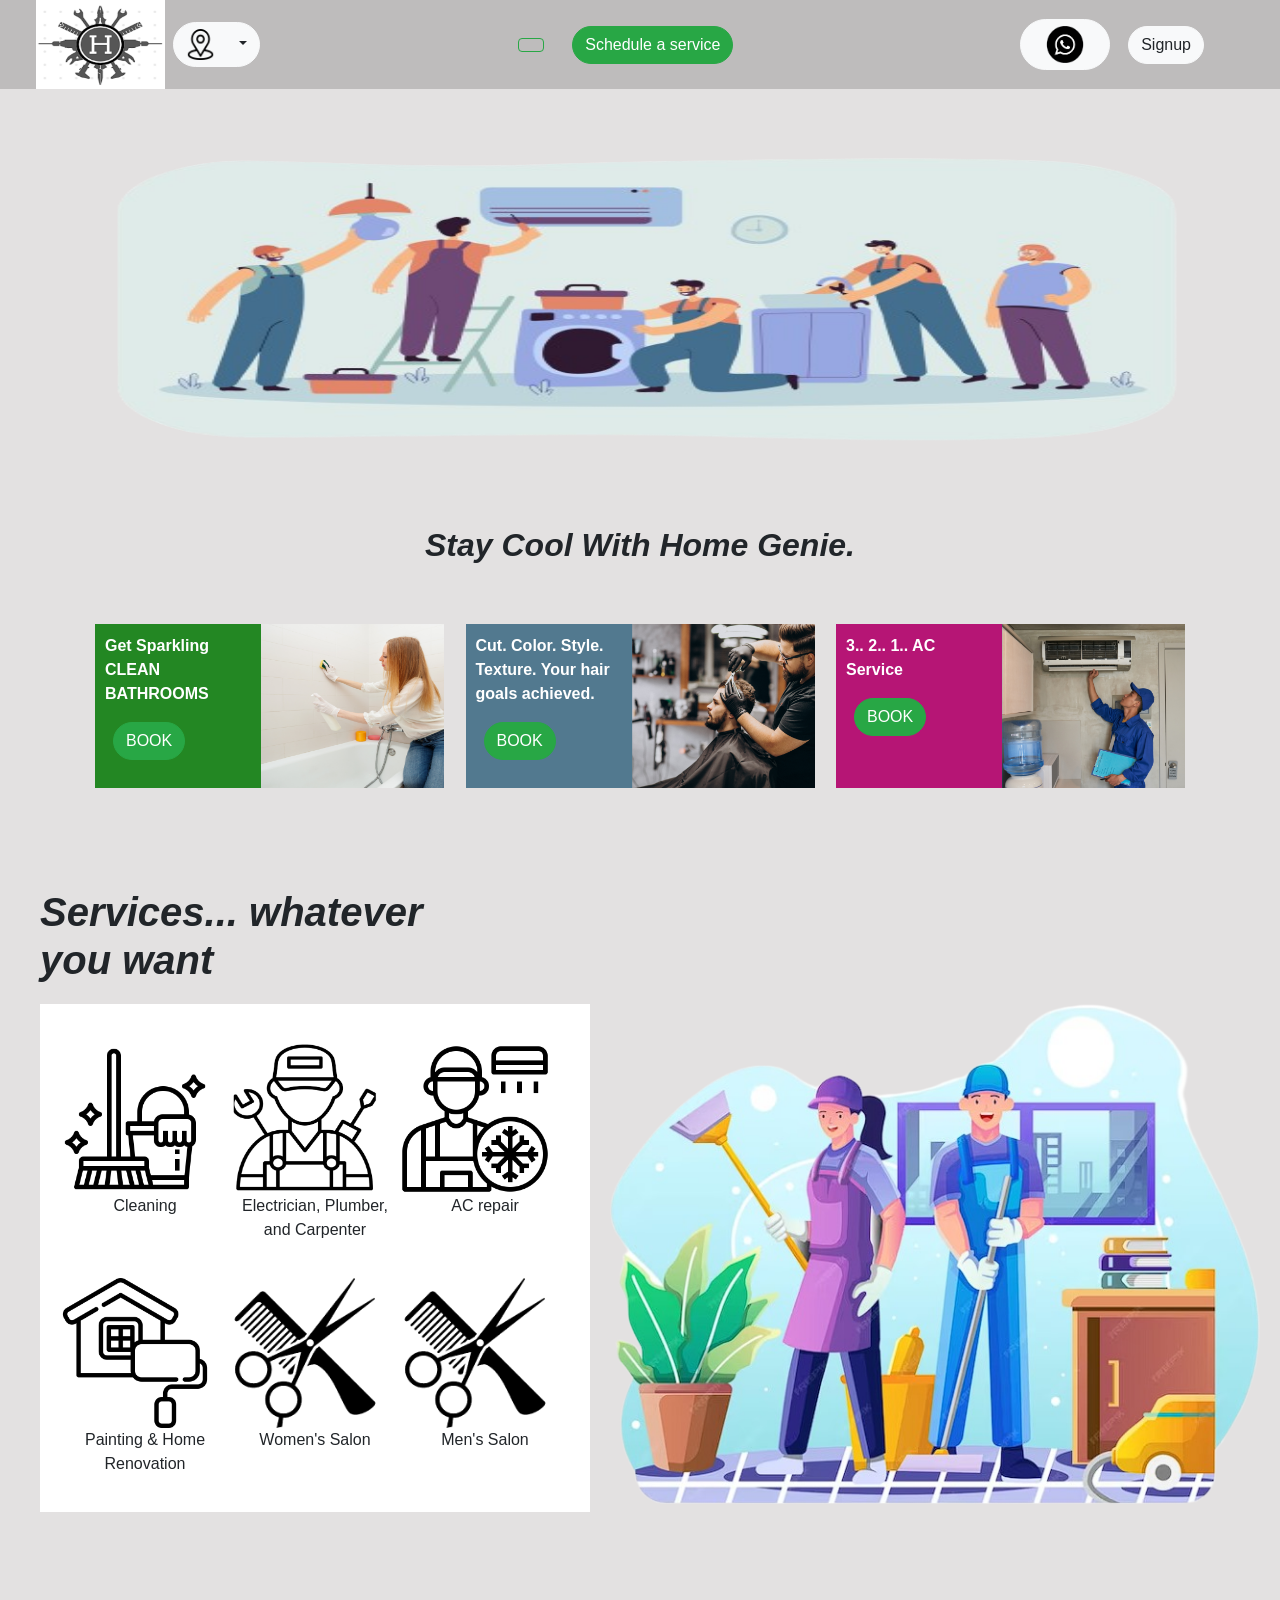
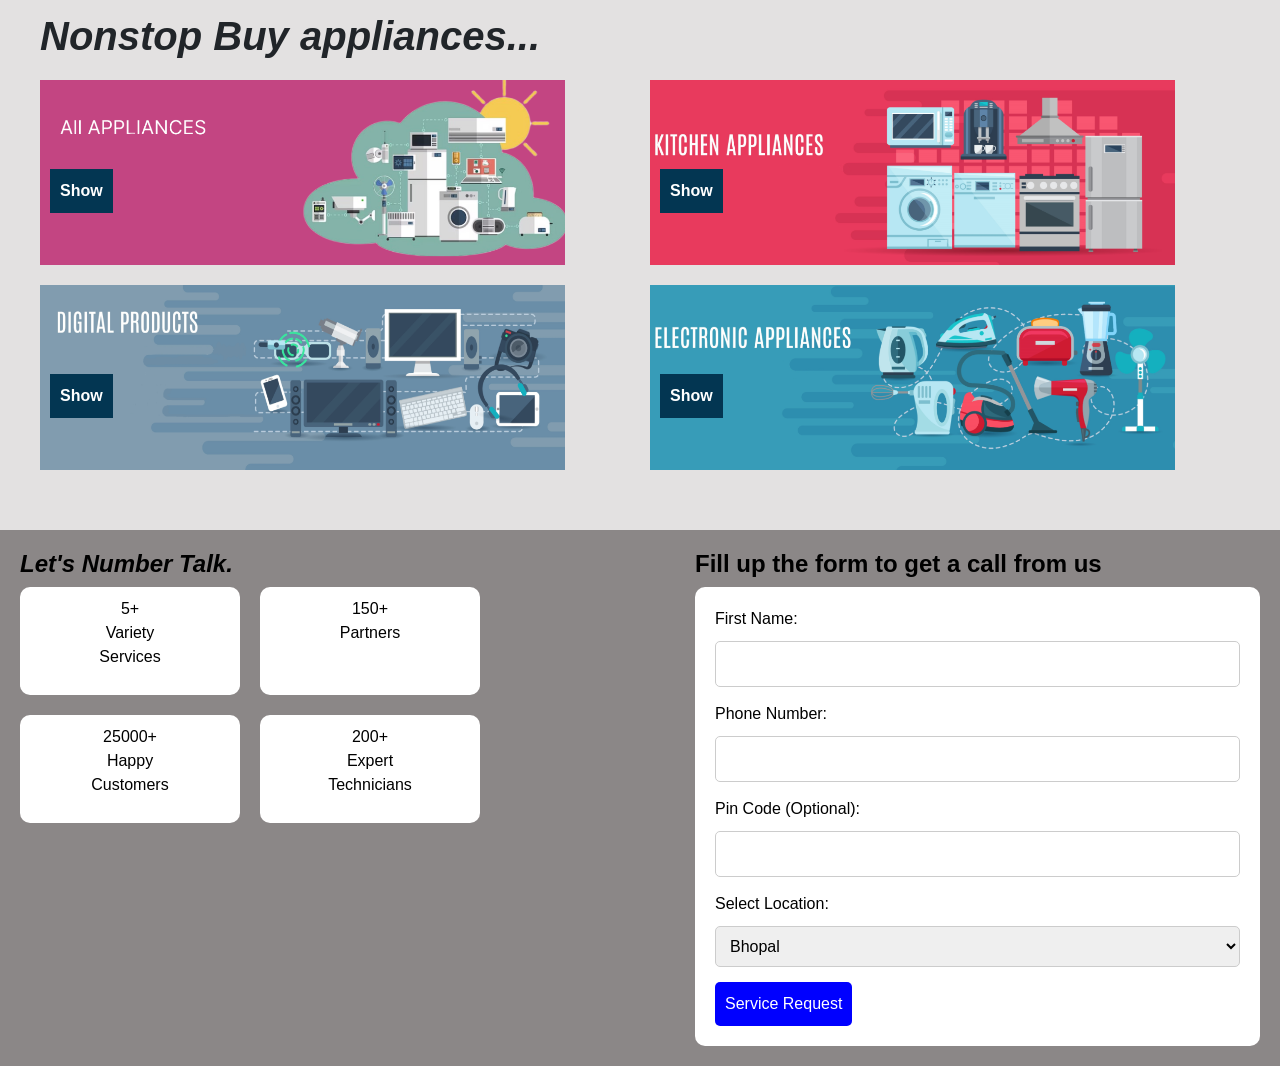
<file: index.html>
<!DOCTYPE html>
<html lang="en">
<head>
    <meta charset="UTF-8">
    <meta name="viewport" content="width=device-width, initial-scale=1.0">
    <link rel="stylesheet" href="https://stackpath.bootstrapcdn.com/bootstrap/4.5.2/css/bootstrap.min.css">
    <link rel="stylesheet" href="styles.css">
    <title>Home Genie</title>
</head>
<body>

    <header class="main-header navbar navbar-expand-lg navbar-light">
        <a class="navbar-brand" href="#">
            <a href="index.html"><img src="logo.png" alt="Logo" width="129" height="89"></a>
        </a>

        <div class="dropdown location-dropdown ml-2">
            <button class="btn btn-light dropdown-toggle" type="button" id="locationDropdown" data-toggle="dropdown" aria-haspopup="true" aria-expanded="false">
                <img src="loco.png" alt="Location Icon" class="location-icon">
            </button>
            <div class="dropdown-menu" aria-labelledby="locationDropdown">
              <a class="dropdown-item" href="index2.html">Bhopal</a>
                <a class="dropdown-item" href="index2.html">Ashta</a>
                <a class="dropdown-item" href="index2.html">Sehore</a>
            </div>
        </div>

        <div class="collapse navbar-collapse" id="navbarNav">
            <ul class="navbar-nav mx-auto align-items-center">
                <li class="nav-item">
                    <form class="form-inline">
                        
                        <button class="btn btn-outline-success my-2 my-sm-0" type="submit">
                           
                        </button>
                    </form>
                </li>
                <li class="nav-item">
                    <button class="btn btn-success ml-2" onclick="location.href='index2.html'">Schedule a service</button>

                </li>
            </ul>

            <button class="btn btn-light ml-2 whatsapp-button">
                          <!--_______________ Whatsapp _______________-->
  <a class="whatsapp" href="https://wa.me/+916386848409" target="_blank">
    <img src="whatsapp.png" width="64"/>
  </a>
            </button>
           <a href="signup.html" class="btn btn-light ml-2 login-button">Signup</a>

        </div>
    </header>

<div class="main-body" style="background-color: #E3E1E1;">

    <img src="handymen.png" alt="Handymen Image" width="1155" height="393" class="mx-auto d-block">

    <div class="h2-container">
    <h2 class="text-center font-italic font-weight-bold mt-4">Stay Cool With Home Genie.</h2>
    </div>

    <div class="rectangle-container">
        <div class="rectangle left-rectangle">
            <div class="color-part" style="background-color: #238723;">
                <p class="text-white font-weight-bold">
                    Get Sparkling<br>
                    CLEAN<br>
                    BATHROOMS
                </p>
                <button class="btn btn-success ml-2" onclick="location.href='location.html'">BOOK</button>
            </div>
            <div class="image-part">
                <img src="woman1.png" alt="Woman Image" width="183" height="164">
            </div>
        </div>

        <div class="rectangle">
            <div class="color-part" style="background-color: #52798F;">
                <p class="text-white font-weight-bold">
                    Cut. Color. Style.<br>
                    Texture. Your hair<br>
                    goals achieved.
                </p>
             <button class="btn btn-success ml-2" onclick="location.href='location.html'">BOOK</button>
            </div>
            <div class="image-part">
                <img src="haircut.png" alt="Haircut Image" width="183" height="164">
            </div>
        </div>

        <div class="rectangle right-rectangle">
            <div class="color-part" style="background-color: #B61575;">
                <p class="text-white font-weight-bold">
                    3.. 2.. 1.. AC<br>
                    Service
                </p>
                <button class="btn btn-success ml-2" onclick="location.href='location.html'">BOOK</button>
            </div>
            <div class="image-part">
                <img src="acrepair.png" alt="AC Repair Image" width="183" height="164">
            </div>
        </div>
    </div>

    <div class="h1-container">
        <h1 class="font-weight-bold font-italic">Services... whatever<br>you want</h1>
    </div>

 <div class="main-content-container">
        <div class="icon-container">
            <div class="icon-group">
                <!-- Top Left Icon -->
                <a href="cleaning.html" class="icon-button">
                    <div class="icon">
                        <img src="household.png" alt="Cleaning Icon" width="150" height="150">
                        <p>Cleaning</p>
                    </div>
                </a>

                <!-- Top Middle Icon -->
                <a href="AC.html" class="icon-button">
                    <div class="icon">
                        <img src="mechanic.png" alt="Electrician, Plumber, and Carpenter Icon" width="150" height="150">
                        <p>Electrician, Plumber, and Carpenter</p>
                    </div>
                </a>

                <!-- Top Right Icon -->
                <a href="AC.html" class="icon-button">
                    <div class="icon">
                        <img src="service.png" alt="AC Repair Icon" width="150" height="150">
                        <p>AC repair</p>
                    </div>
                </a>
            </div>

            <div class="icon-group">
                <!-- Bottom Left Icon -->
                <a href="cleaning.html" class="icon-button">
                    <div class="icon">
                        <img src="renovation.png" alt="Painting & Home Renovation Icon" width="150" height="150">
                        <p>Painting & Home Renovation</p>
                    </div>
                </a>

                <!-- Bottom Middle Icon -->
                <a href="hairsalon.html" class="icon-button">
                    <div class="icon">
                        <img src="salon.png" alt="Women's Salon Icon" width="150" height="150">
                        <p>Women's Salon</p>
                    </div>
                </a>

                <!-- Bottom Right Icon -->
                <a href="hairsalon.html" class="icon-button">
                    <div class="icon">
                        <img src="salon.png" alt="Men's Salon Icon" width="150" height="150">
                        <p>Men's Salon</p>
                    </div>
                </a>
            </div>
        </div>

     <!-- Cleaners Image -->
     <img src="cleaners.png" alt="Cleaners Image" width="650" height="500" class="cleaners-image">
 </div>

 <div class="h1-container">
    <h1 class="font-weight-bold font-italic">Nonstop Buy appliances...</h1>
 </div>

 <div class="image-grid">
    <!-- Top Left Image -->
    <div class="image-container">
        <img src="appall.png" alt="Appall" width="525" height="185">
        <a href="appliances.html" class="click-me">Show </a>
    </div>

    <!-- Top Right Image -->
    <div class="image-container">
        <img src="appkit.png" alt="Appkit" width="525" height="185">
        <a href="appliances.html" class="click-me">Show </a>
    </div>

    <!-- Bottom Left Image -->
    <div class="image-container">
        <img src="appdig.png" alt="Appdig" width="525" height="185">
        <a href="appliances.html" class="click-me">Show </a>
    </div>

    <!-- Bottom Right Image -->
    <div class="image-container">
        <img src="appele.png" alt="Appele" width="525" height="185">
        <a href="appliances.html" class="click-me">Show </a>
    </div>
 </div>
</div>

<div class="secondary-body">
    <!-- Left Div -->
    <div class="left-div">
        <h4 class="left-heading">Let's Number Talk.</h4>
        <div class="grid-container">
            <!-- Top Left Rectangle -->
            <div class="grid-item">
                <p>5+<br>Variety<br>Services</p>
            </div>
            <!-- Top Right Rectangle -->
            <div class="grid-item">
                <p>150+<br>Partners</p>
            </div>
            <!-- Bottom Left Rectangle -->
            <div class="grid-item">
                <p>25000+<br>Happy<br>Customers</p>
            </div>
            <!-- Bottom Right Rectangle -->
            <div class="grid-item">
                <p>200+<br>Expert<br>Technicians</p>
            </div>
        </div>
    </div>

    <!-- Right Div -->
    <div class="right-div">
        <h4 class="right-heading">Fill up the form to get a call from us</h4>
        <form class="request-form">
            <label for="firstName">First Name:</label>
            <input type="text" id="firstName" name="firstName" required>

            <label for="phoneNumber">Phone Number:</label>
            <input type="text" id="phoneNumber" name="phoneNumber" required>

            <label for="pinCode">Pin Code (Optional):</label>
            <input type="text" id="pinCode" name="pinCode">

          

            <label for="selectAppliance">Select Location:</label>
            <select id="selectAppliance" name="selectAppliance">
                <option value="appliance1">Bhopal</option>
                <option value="appliance2">Indore</option>
                <option value="appliance3">Sehore</option>
            </select>

            <button type="submit" class="service-request-button">Service Request</button>
        </form>
    </div>
</div>

    <script src="https://code.jquery.com/jquery-3.5.1.slim.min.js"></script>
    <script src="https://cdn.jsdelivr.net/npm/@popperjs/core@2.11.6/dist/umd/popper.min.js"></script>
    <script src="https://stackpath.bootstrapcdn.com/bootstrap/4.5.2/js/bootstrap.min.js"></script>

</body>
</html>
</file>
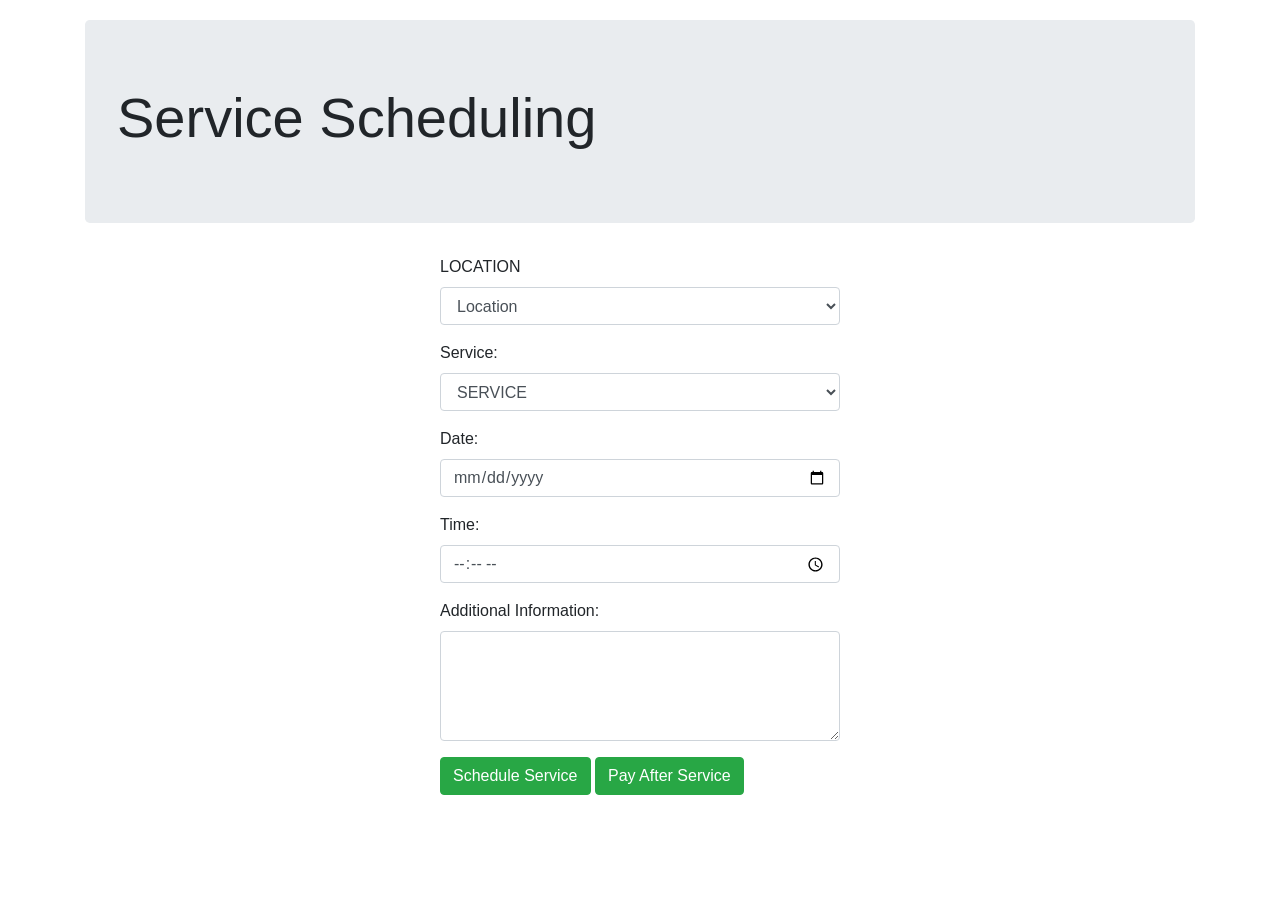
<file: AC.html>
<!DOCTYPE html>
<html lang="en">
<head>
    <meta charset="UTF-8">
    <meta name="viewport" content="width=device-width, initial-scale=1.0">
    <title>Service Scheduling</title>
    <!-- Add Bootstrap CSS link -->
    <link rel="stylesheet" href="https://stackpath.bootstrapcdn.com/bootstrap/4.5.2/css/bootstrap.min.css">
    <style>
        body {
            font-family: 'Arial', sans-serif;
            margin: 20px;
        }
        form {
            max-width: 400px;
            margin: 0 auto;
        }
        label {
            display: block;
            margin-bottom: 8px;
        }
        input, select {
            width: 100%;
            padding: 8px;
            margin-bottom: 16px;
            box-sizing: border-box;
        }
        button {
            background-color: #28a745; /* Green color from Bootstrap */
            color: white;
            padding: 10px 15px;
            border: none;
            border-radius: 4px;
            cursor: pointer;
        }
    </style>
</head>
<body>
    <div class="container">
        <div class="jumbotron">
            <h2 class="display-4">Service Scheduling</h2>
        </div>
        <form id="serviceForm">
            <div class="form-group">
                <label for="serviceName">LOCATION</label>
                <select class="form-control" id="serviceName" name="serviceName" required>
                    <option value="haircut">Location</option>
                    <option value="haircut">Sehore</option>
                    <option value="massage">Bhopal</option>
                    <option value="manicure">Indore</option>
                    <!-- Add more services as needed -->
                </select>
            </div>
            <div class="form-group">
                <label for="serviceName">Service:</label>
                <select class="form-control" id="serviceName" name="serviceName" required>
                    <option value="haircut">SERVICE</option>
                    <option value="haircut">	
                        centralized AC </option>
                    <option value="massage">Split AC</option>
                    <option value="manicure">Window AC</option>
                    <!-- Add more services as needed -->
                </select>
            </div>
            <div class="form-group">
                <label for="date">Date:</label>
                <input type="date" class="form-control" id="date" name="date" required>
            </div>

            <div class="form-group">
                <label for="time">Time:</label>
                <input type="time" class="form-control" id="time" name="time" required>
            </div>

            <div class="form-group">
                <label for="additionalInfo">Additional Information:</label>
                <textarea class="form-control" id="additionalInfo" name="additionalInfo" rows="4"></textarea>
            </div>

            <!-- Updated button to redirect to payment.html -->
            <a href="payment.html" class="btn btn-success" role="button">Schedule Service</a>
            <a href="thankyou.html" class="btn btn-success" role="button">Pay After Service</a>
        </form>
    </div>

    <!-- Add Bootstrap JS and Popper.js scripts (required for Bootstrap) -->
    <script src="https://code.jquery.com/jquery-3.5.1.slim.min.js"></script>
    <script src="https://cdn.jsdelivr.net/npm/@popperjs/core@2.9.2/dist/umd/popper.min.js"></script>
    <script src="https://stackpath.bootstrapcdn.com/bootstrap/4.5.2/js/bootstrap.min.js"></script>
</body>
</html>
</file>
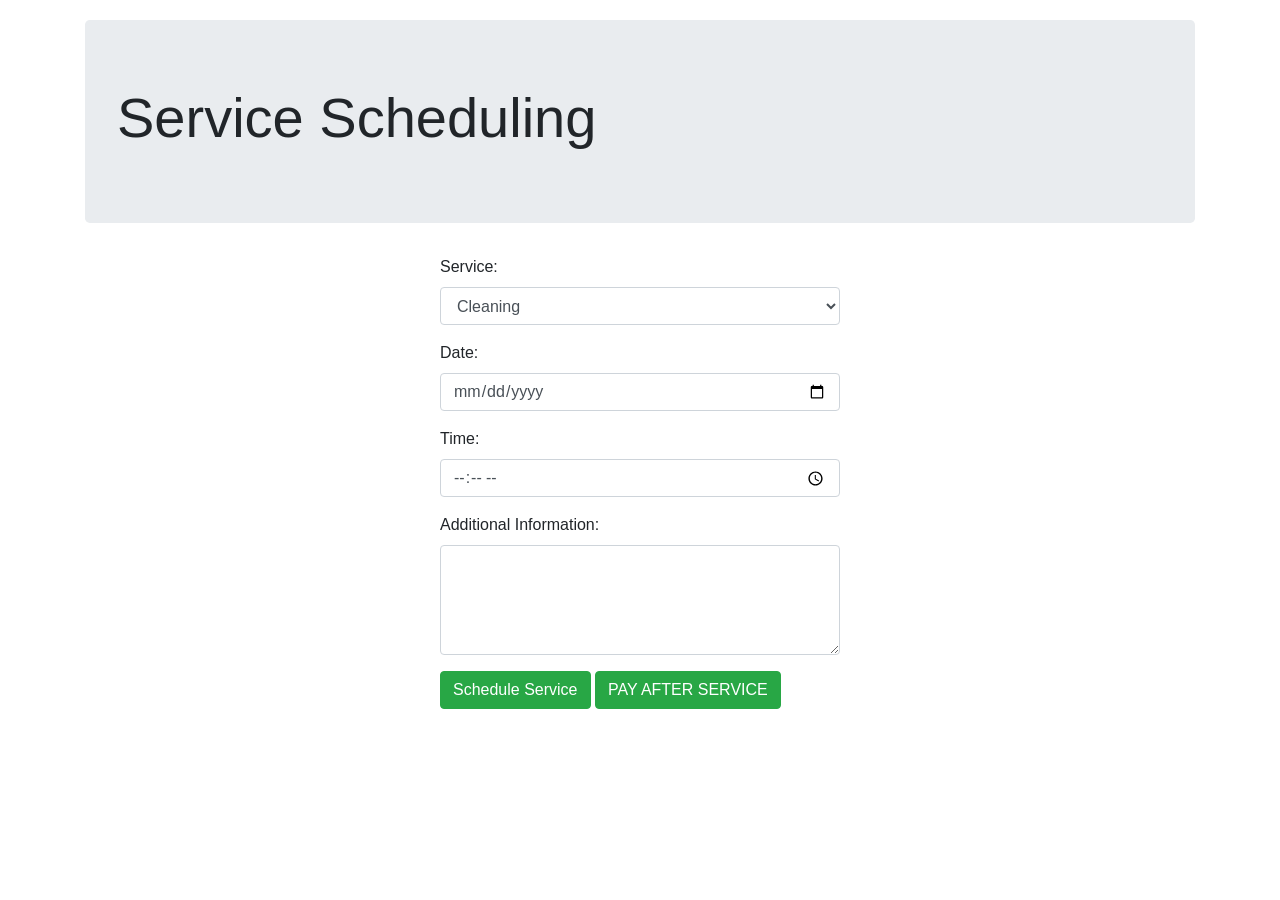
<file: booking.html>
<!DOCTYPE html>
<html lang="en">
<head>
    <meta charset="UTF-8">
    <meta name="viewport" content="width=device-width, initial-scale=1.0">
    <title>Service Scheduling</title>
    <!-- Add Bootstrap CSS link -->
    <link rel="stylesheet" href="https://stackpath.bootstrapcdn.com/bootstrap/4.5.2/css/bootstrap.min.css">
    <style>
        body {
            font-family: 'Arial', sans-serif;
            margin: 20px;
        }
        form {
            max-width: 400px;
            margin: 0 auto;
        }
        label {
            display: block;
            margin-bottom: 8px;
        }
        input, select {
            width: 100%;
            padding: 8px;
            margin-bottom: 16px;
            box-sizing: border-box;
        }
        button {
            background-color: #28a745; /* Green color from Bootstrap */
            color: white;
            padding: 10px 15px;
            border: none;
            border-radius: 4px;
            cursor: pointer;
        }
    </style>
</head>
<body>
    <div class="container">
        <div class="jumbotron">
            <h2 class="display-4">Service Scheduling</h2>
        </div>
        <form id="serviceForm">
            <div class="form-group">
                <label for="serviceName">Service:</label>
                <select class="form-control" id="serviceName" name="serviceName" required>
                    <option value="haircut">Cleaning</option>
                    <option value="massage">zxc</option>
                    <option value="manicure">zsdx</option>
                    <!-- Add more services as needed -->
                </select>
            </div>

            <div class="form-group">
                <label for="date">Date:</label>
                <input type="date" class="form-control" id="date" name="date" required>
            </div>

            <div class="form-group">
                <label for="time">Time:</label>
                <input type="time" class="form-control" id="time" name="time" required>
            </div>

            <div class="form-group">
                <label for="additionalInfo">Additional Information:</label>
                <textarea class="form-control" id="additionalInfo" name="additionalInfo" rows="4"></textarea>
            </div>

            <!-- Updated button to redirect to payment.html -->
            <a href="payment.html" class="btn btn-success" role="button">Schedule Service</a>
            <a href="thankyou.html" class="btn btn-success" role="button">PAY AFTER SERVICE</a>
        </form>
    </div>

    <!-- Add Bootstrap JS and Popper.js scripts (required for Bootstrap) -->
    <script src="https://code.jquery.com/jquery-3.5.1.slim.min.js"></script>
    <script src="https://cdn.jsdelivr.net/npm/@popperjs/core@2.9.2/dist/umd/popper.min.js"></script>
    <script src="https://stackpath.bootstrapcdn.com/bootstrap/4.5.2/js/bootstrap.min.js"></script>
</body>
</html>
</file>
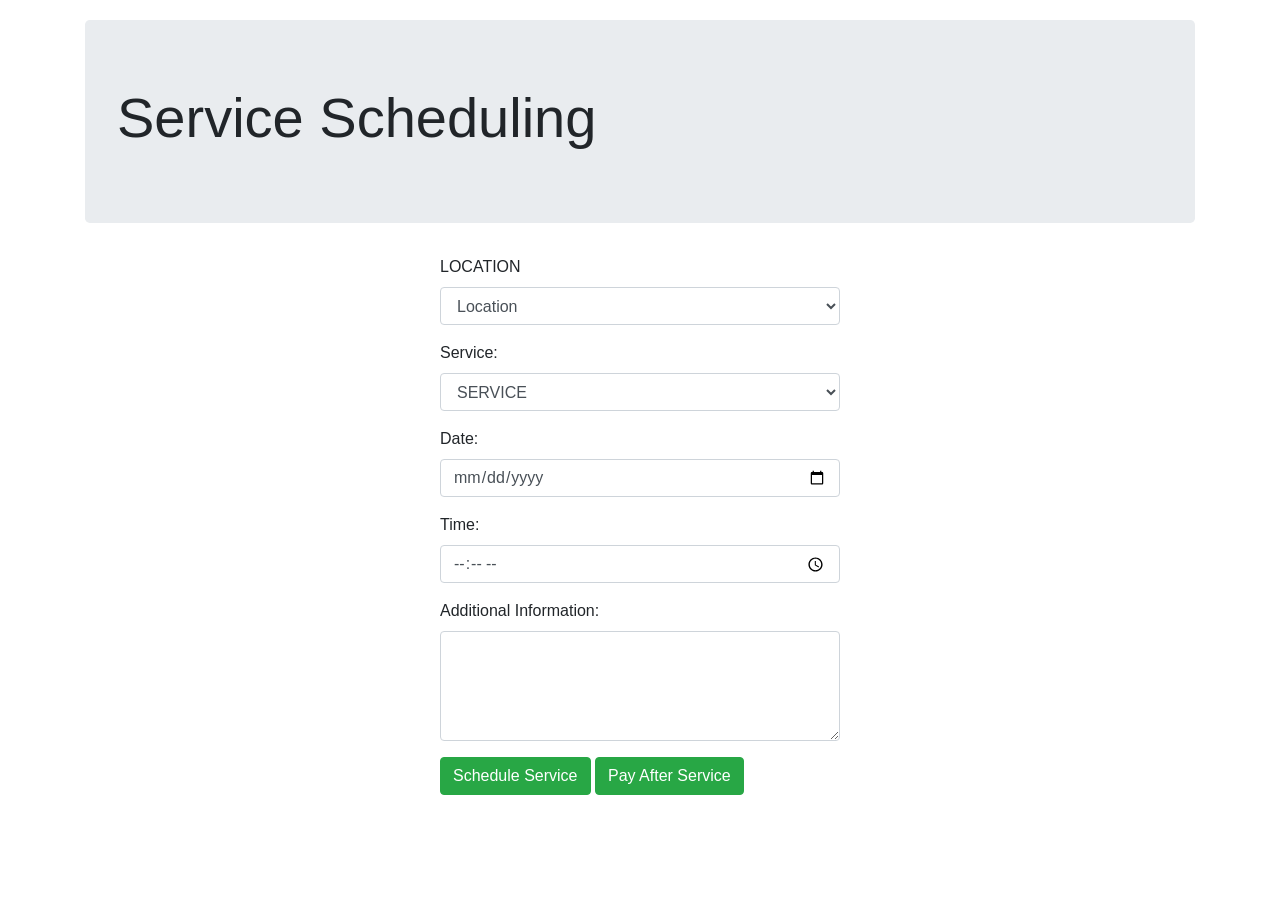
<file: cleaning.html>
<!DOCTYPE html>
<html lang="en">
<head>
    <meta charset="UTF-8">
    <meta name="viewport" content="width=device-width, initial-scale=1.0">
    <title>Service Scheduling</title>
    <!-- Add Bootstrap CSS link -->
    <link rel="stylesheet" href="https://stackpath.bootstrapcdn.com/bootstrap/4.5.2/css/bootstrap.min.css">
    <style>
        body {
            font-family: 'Arial', sans-serif;
            margin: 20px;
        }
        form {
            max-width: 400px;
            margin: 0 auto;
        }
        label {
            display: block;
            margin-bottom: 8px;
        }
        input, select {
            width: 100%;
            padding: 8px;
            margin-bottom: 16px;
            box-sizing: border-box;
        }
        button {
            background-color: #28a745; /* Green color from Bootstrap */
            color: white;
            padding: 10px 15px;
            border: none;
            border-radius: 4px;
            cursor: pointer;
        }
    </style>
</head>
<body>
    <div class="container">
        <div class="jumbotron">
            <h2 class="display-4">Service Scheduling</h2>
        </div>
        <form id="serviceForm">
            <div class="form-group">
                <label for="serviceName">LOCATION</label>
                <select class="form-control" id="serviceName" name="serviceName" required>
                    <option value="haircut">Location</option>
                    <option value="haircut">Sehore</option>
                    <option value="massage">Bhopal</option>
                    <option value="manicure">Indore</option>
                    <!-- Add more services as needed -->
                </select>
            </div>
            <div class="form-group">
                <label for="serviceName">Service:</label>
                <select class="form-control" id="serviceName" name="serviceName" required>
                    <option value="haircut">SERVICE</option>
                    <option value="haircut">Bathroom </option>
                    <option value="massage">Room</option>
                    <option value="manicure">Whole Building</option>
                    <!-- Add more services as needed -->
                </select>
            </div>
            <div class="form-group">
                <label for="date">Date:</label>
                <input type="date" class="form-control" id="date" name="date" required>
            </div>

            <div class="form-group">
                <label for="time">Time:</label>
                <input type="time" class="form-control" id="time" name="time" required>
            </div>

            <div class="form-group">
                <label for="additionalInfo">Additional Information:</label>
                <textarea class="form-control" id="additionalInfo" name="additionalInfo" rows="4"></textarea>
            </div>

            <!-- Updated button to redirect to payment.html -->
            <a href="payment.html" class="btn btn-success" role="button">Schedule Service</a>
            <a href="thankyou.html" class="btn btn-success" role="button">Pay After Service</a>
        </form>
    </div>

    <!-- Add Bootstrap JS and Popper.js scripts (required for Bootstrap) -->
    <script src="https://code.jquery.com/jquery-3.5.1.slim.min.js"></script>
    <script src="https://cdn.jsdelivr.net/npm/@popperjs/core@2.9.2/dist/umd/popper.min.js"></script>
    <script src="https://stackpath.bootstrapcdn.com/bootstrap/4.5.2/js/bootstrap.min.js"></script>
</body>
</html>
</file>
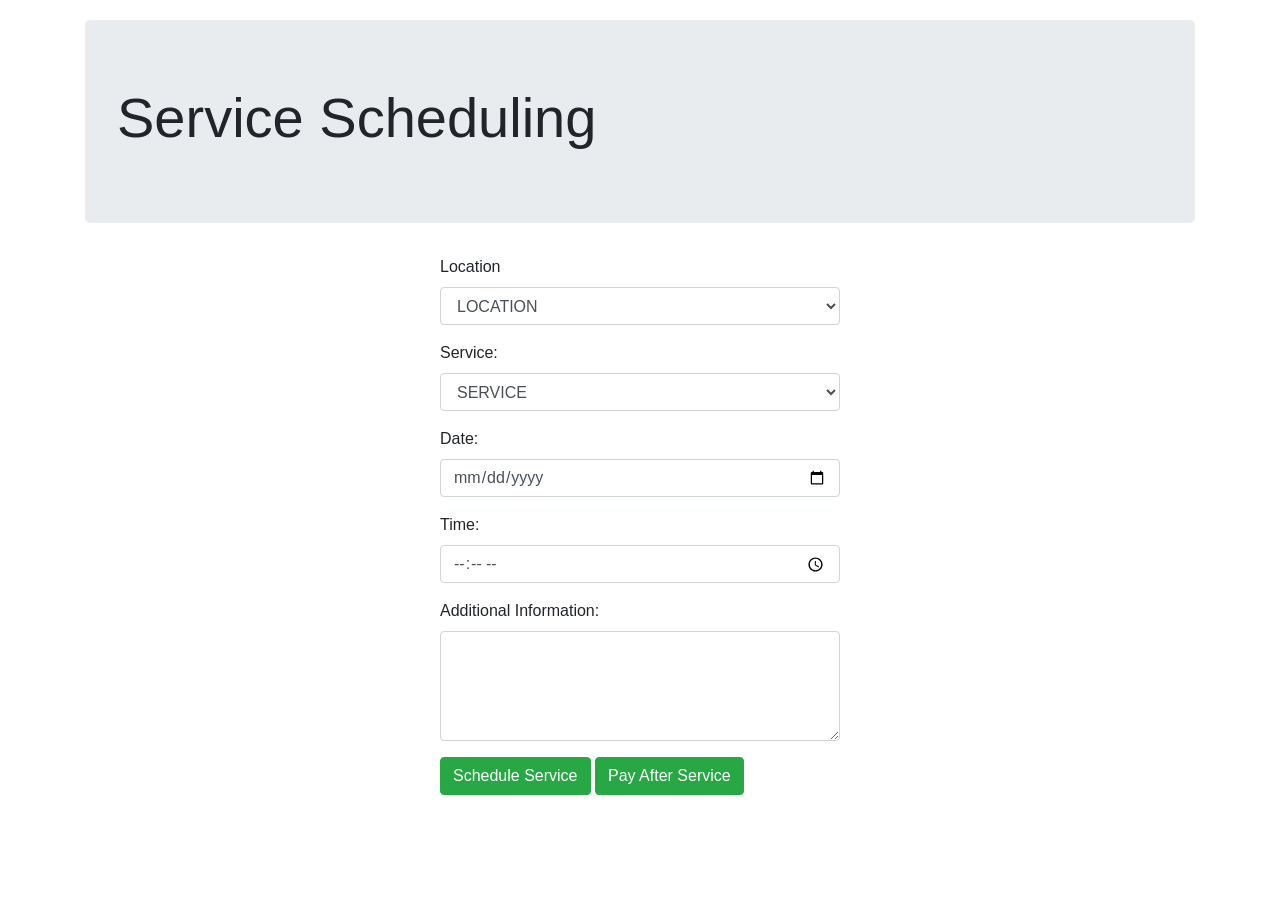
<file: hairsalon.html>
<!DOCTYPE html>
<html lang="en">
<head>
    <meta charset="UTF-8">
    <meta name="viewport" content="width=device-width, initial-scale=1.0">
    <title>Service Scheduling</title>
    <!-- Add Bootstrap CSS link -->
    <link rel="stylesheet" href="https://stackpath.bootstrapcdn.com/bootstrap/4.5.2/css/bootstrap.min.css">
    <style>
        body {
            font-family: 'Arial', sans-serif;
            margin: 20px;
        }
        form {
            max-width: 400px;
            margin: 0 auto;
        }
        label {
            display: block;
            margin-bottom: 8px;
        }
        input, select {
            width: 100%;
            padding: 8px;
            margin-bottom: 16px;
            box-sizing: border-box;
        }
        button {
            background-color: #28a745; /* Green color from Bootstrap */
            color: white;
            padding: 10px 15px;
            border: none;
            border-radius: 4px;
            cursor: pointer;
        }
    </style>
</head>
<body>
    <div class="container">
        <div class="jumbotron">
            <h2 class="display-4">Service Scheduling</h2>
        </div>
        <form id="serviceForm">
            <div class="form-group">
                <label for="serviceName">Location</label>
                <select class="form-control" id="serviceName" name="serviceName" required>
                    <option value="haircut">LOCATION</option>
                    <option value="haircut">Sehore</option>
                    <option value="massage">Bhopal</option>
                    <option value="manicure">Indore</option>
                    <!-- Add more services as needed -->
                </select>
            </div> <div class="form-group">
                <label for="serviceName">Service:</label>
                <select class="form-control" id="serviceName" name="serviceName" required>
                    <option value="haircut">SERVICE</option>
                    <option value="haircut">Hair</option>
                    <option value="massage">Massage</option>
                    <option value="manicure">Manicure</option>
                    <!-- Add more services as needed -->
                </select>
            </div>

            <div class="form-group">
                <label for="date">Date:</label>
                <input type="date" class="form-control" id="date" name="date" required>
            </div>

            <div class="form-group">
                <label for="time">Time:</label>
                <input type="time" class="form-control" id="time" name="time" required>
            </div>

            <div class="form-group">
                <label for="additionalInfo">Additional Information:</label>
                <textarea class="form-control" id="additionalInfo" name="additionalInfo" rows="4"></textarea>
            </div>

            <!-- Updated button to redirect to payment.html -->
            <a href="payment.html" class="btn btn-success" role="button">Schedule Service</a>
            <a href="thankyou.html" class="btn btn-success" role="button">Pay After Service</a>
        </form>
    </div>

    <!-- Add Bootstrap JS and Popper.js scripts (required for Bootstrap) -->
    <script src="https://code.jquery.com/jquery-3.5.1.slim.min.js"></script>
    <script src="https://cdn.jsdelivr.net/npm/@popperjs/core@2.9.2/dist/umd/popper.min.js"></script>
    <script src="https://stackpath.bootstrapcdn.com/bootstrap/4.5.2/js/bootstrap.min.js"></script>
</body>
</html>
</file>
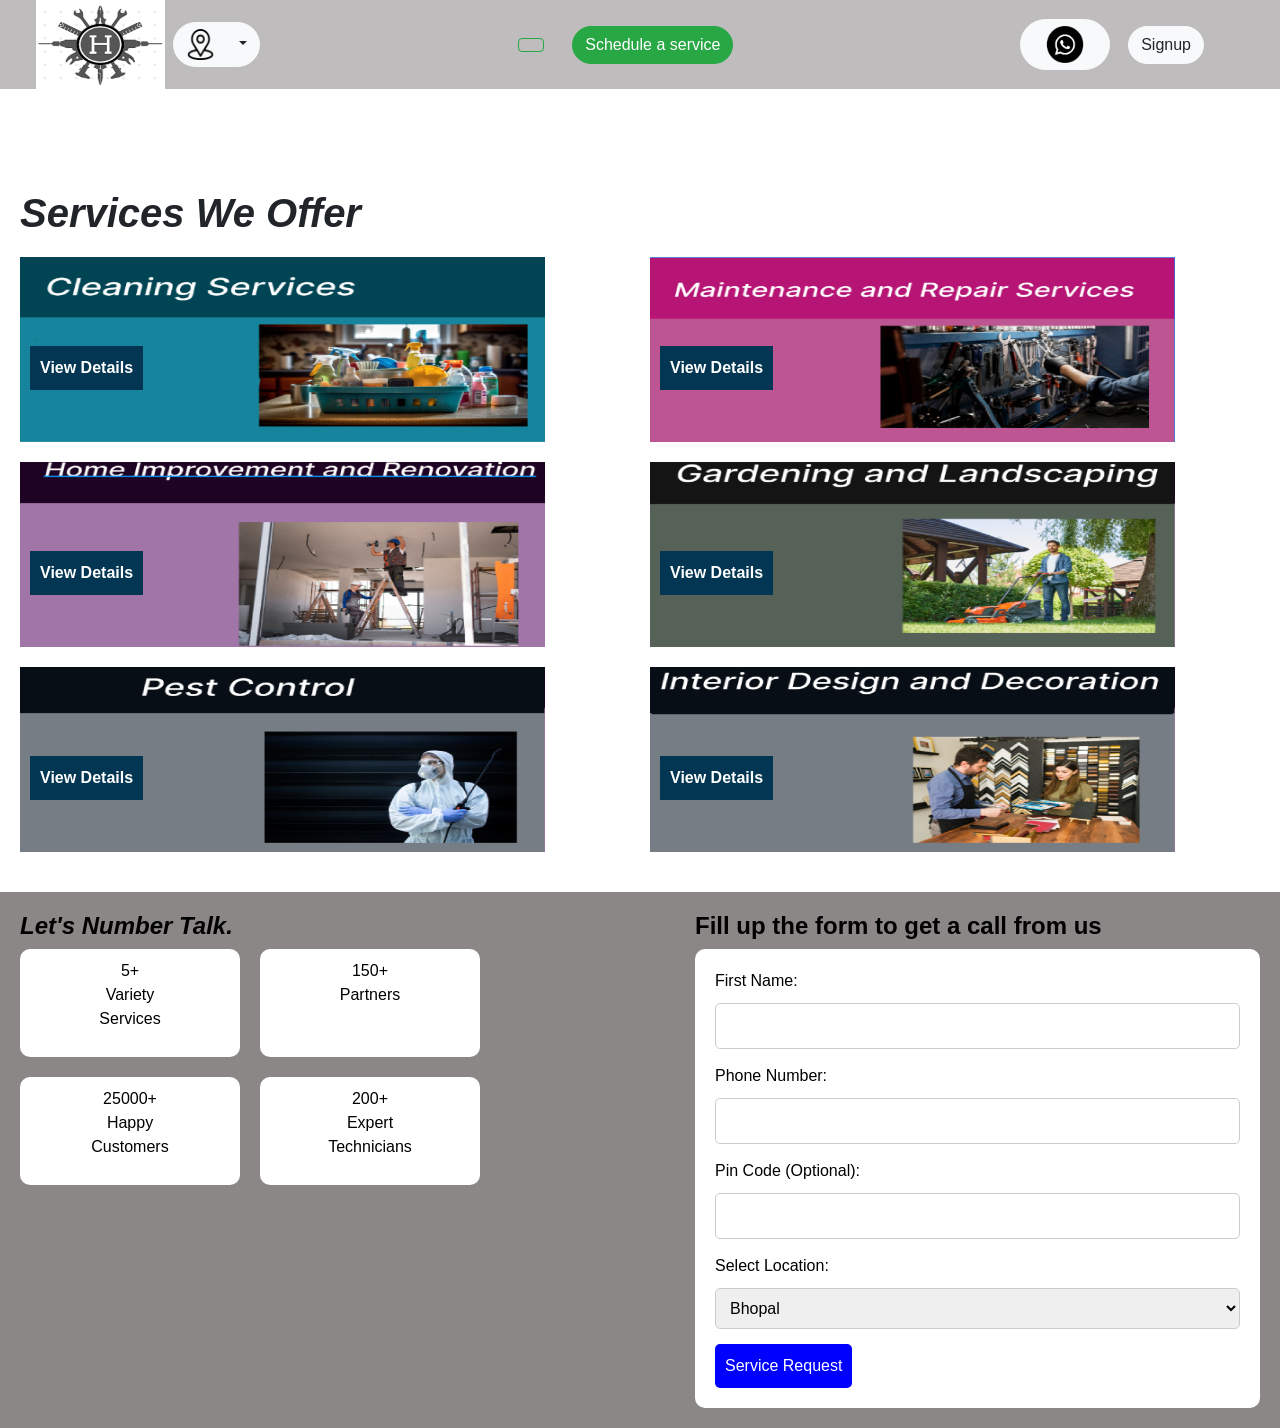
<file: index2.html>
<!DOCTYPE html>
<html lang="en">
<head>
    <meta charset="UTF-8">
    <meta name="viewport" content="width=device-width, initial-scale=1.0">
    <link rel="stylesheet" href="https://stackpath.bootstrapcdn.com/bootstrap/4.5.2/css/bootstrap.min.css">
    <link rel="stylesheet" href="styles.css">
    <title>Home Genie</title>
</head>
<body>

    <header class="main-header navbar navbar-expand-lg navbar-light">
        <a class="navbar-brand" href="#">
            <a href="index.html"><img src="logo.png" alt="Logo" width="129" height="89"></a>
        </a>

        <div class="dropdown location-dropdown ml-2">
            <button class="btn btn-light dropdown-toggle" type="button" id="locationDropdown" data-toggle="dropdown" aria-haspopup="true" aria-expanded="false">
                <img src="loco.png" alt="Location Icon" class="location-icon">
            </button>
            <div class="dropdown-menu" aria-labelledby="locationDropdown">
                <a class="dropdown-item" href="index2.html">Bhopal</a>
                <a class="dropdown-item" href="index2.html">Indore</a>
                <a class="dropdown-item" href="index2.html">Sehore</a>
            </div>
        </div>

        <div class="collapse navbar-collapse" id="navbarNav">
            <ul class="navbar-nav mx-auto align-items-center">
                <li class="nav-item">
                    <form class="form-inline">
                        
                        <button class="btn btn-outline-success my-2 my-sm-0" type="submit">
                        
                        </button>
                    </form>
                </li>
                <li class="nav-item">
                    <button class="btn btn-success ml-2" onclick="location.href='index2.html'">Schedule a service</button>

                </li>
            </ul>

            <button class="btn btn-light ml-2 whatsapp-button">
                            <!--_______________ Whatsapp _______________-->
  <a class="whatsapp" href="https://wa.me/+916386848409" target="_blank">
    <img src="whatsapp.png" width="64"/>
  </a>
            </button>
           <a href="signup.html" class="btn btn-light ml-2 login-button">Signup</a>

        </div>
    </header>


    

  
 <div class="h1-container">
    <h1 class="font-weight-bold font-italic">Services We Offer</h1>
 </div>

 <div class="image-grid">
    <!-- Top Left Image -->
    <div class="image-container">
        <img src="s1.png" alt="Appall" width="525" height="185">
        <a href="booking.html" class="click-me">View Details</a>
    </div>

    <!-- Top Right Image -->
    <div class="image-container">
        <img src="s2.png" alt="Appkit" width="525" height="185">
        <a href="booking.html" class="click-me">View Details</a>
    </div>

    <!-- Bottom Left Image -->
    <div class="image-container">
        <img src="s3.png" alt="Appdig" width="525" height="185">
        <a href="booking.html" class="click-me">View Details</a>
    </div>

    <!-- Bottom Right Image -->
    <div class="image-container">
        <img src="s4.png" alt="Appele" width="525" height="185">
        <a href="booking.html" class="click-me">View Details</a>
    </div>
    
    <!-- Top Right Image -->
    <div class="image-container">
        <img src="s5.png" alt="Appkit" width="525" height="185">
        <a href="booking.html" class="click-me">View Details</a>
    </div>

    <!-- Bottom Left Image -->
    <div class="image-container">
        <img src="s6.png" alt="Appdig" width="525" height="185">
        <a href="booking.html" class="click-me">View Details</a>
    </div>
 </div>


<div class="secondary-body">
    <!-- Left Div -->
    <div class="left-div">
        <h4 class="left-heading">Let's Number Talk.</h4>
        <div class="grid-container">
            <!-- Top Left Rectangle -->
            <div class="grid-item">
                <p>5+<br>Variety<br>Services</p>
            </div>
            <!-- Top Right Rectangle -->
            <div class="grid-item">
                <p>150+<br>Partners</p>
            </div>
            <!-- Bottom Left Rectangle -->
            <div class="grid-item">
                <p>25000+<br>Happy<br>Customers</p>
            </div>
            <!-- Bottom Right Rectangle -->
            <div class="grid-item">
                <p>200+<br>Expert<br>Technicians</p>
            </div>
        </div>
    </div>

    <!-- Right Div -->
      <div class="right-div">
        <h4 class="right-heading">Fill up the form to get a call from us</h4>
        <form class="request-form">
            <label for="firstName">First Name:</label>
            <input type="text" id="firstName" name="firstName" required>

            <label for="phoneNumber">Phone Number:</label>
            <input type="text" id="phoneNumber" name="phoneNumber" required>

            <label for="pinCode">Pin Code (Optional):</label>
            <input type="text" id="pinCode" name="pinCode">

          

            <label for="selectAppliance">Select Location:</label>
            <select id="selectAppliance" name="selectAppliance">
                <option value="appliance1">Bhopal</option>
                <option value="appliance2">Indore</option>
                <option value="appliance3">Sehore</option>
            </select>


            <button type="submit" class="service-request-button">Service Request</button>
        </form>
    </div>
</div>

    <script src="https://code.jquery.com/jquery-3.5.1.slim.min.js"></script>
    <script src="https://cdn.jsdelivr.net/npm/@popperjs/core@2.11.6/dist/umd/popper.min.js"></script>
    <script src="https://stackpath.bootstrapcdn.com/bootstrap/4.5.2/js/bootstrap.min.js"></script>

</body>
</html>
</file>
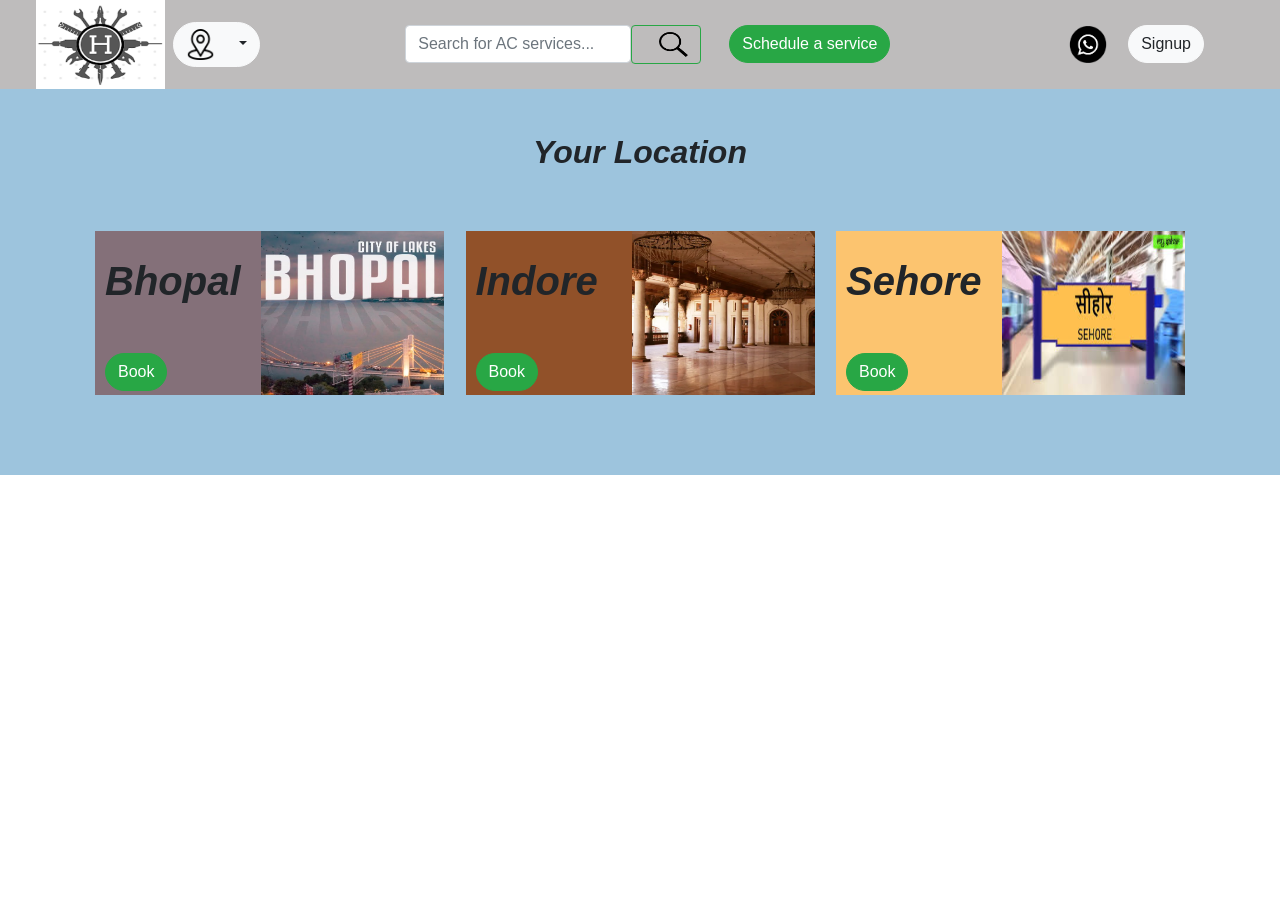
<file: location.html>
<!DOCTYPE html>
<html lang="en">
<head>
    <meta charset="UTF-8">
    <meta name="viewport" content="width=device-width, initial-scale=1.0">
    <link rel="stylesheet" href="https://stackpath.bootstrapcdn.com/bootstrap/4.5.2/css/bootstrap.min.css">
    <link rel="stylesheet" href="styles.css">
    <title>YOUR LOCATION</title>
</head>
<body>

    <header class="main-header navbar navbar-expand-lg navbar-light">
        <a class="navbar-brand" href="#">
            <a href="index.html"><img src="logo.png" alt="Logo" width="129" height="89"></a>
        </a>

        <div class="dropdown location-dropdown ml-2">
            <button class="btn btn-light dropdown-toggle" type="button" id="locationDropdown" data-toggle="dropdown" aria-haspopup="true" aria-expanded="false">
                <img src="loco.png" alt="Location Icon" class="location-icon">
            </button>
            <div class="dropdown-menu" aria-labelledby="locationDropdown">
                <a class="dropdown-item" href="index2.html">Bhopal</a>
                <a class="dropdown-item" href="index2.html">Indore</a>
                <a class="dropdown-item" href="index2.html">Sehore</a>
            </div>
        </div>

        <div class="collapse navbar-collapse" id="navbarNav">
            <ul class="navbar-nav mx-auto align-items-center">
                <li class="nav-item">
                    <form class="form-inline">
                        <input class="form-control" type="search" placeholder="Search for AC services..." aria-label="Search">
                        <button class="btn btn-outline-success my-2 my-sm-0" type="submit">
                            <img src="search.png" alt="Search Icon" class="search-icon">
                        </button>
                    </form>
                </li>
                <li class="nav-item">
                    <button class="btn btn-success ml-2" onclick="location.href='index2.html'">Schedule a service</button>

                </li>
            </ul>

             <a class="whatsapp" href="https://wa.me/+916386848409" target="_blank">
    <img src="whatsapp.png" width="64"/>
  </a>
            </button>
           <a href="signup.html" class="btn btn-light ml-2 login-button">Signup</a>

        </div>
    </header>
    

<div class="main-body" style="background-color: #9dc4dd;">

 

    <div class="h2-container">
    <h2 class="text-center font-italic font-weight-bold mt-4">Your Location</h2>
    </div>

    <div class="rectangle-container">
        <div class="rectangle left-rectangle">
            <div class="color-part" style="background-color: #847079;">
                <p class="text-white font-weight-bold">
                    <h1>Bhopal</h1><br>
                 
                </p>
              <a href="booking.html" class="btn btn-success" role="button">Book</a>
            </div>
            <div class="image-part">
                <img src="bhopal.png" alt=" Image" width="183" height="164">
            </div>
        </div>

        <div class="rectangle">
            <div class="color-part" style="background-color: #915129;">
                <p class="text-white font-weight-bold">
                    <h1>Indore</h1><br>
                  
                </p>
               <a href="booking.html" class="btn btn-success" role="button">Book</a>
            </div>
            <div class="image-part">
                <img src="indore.png" alt="Image" width="183" height="164">
            </div>
        </div>

        <div class="rectangle right-rectangle">
            <div class="color-part" style="background-color: #fcc46f;">
                <p class="text-white font-weight-bold">
                    <h1>Sehore</h1><br>
                   
                </p>
              <a href="booking.html" class="btn btn-success" role="button">Book</a>
            </div>
            <div class="image-part">
                <img src="sehore.png" alt=" Image" width="183" height="164">
            </div>
        </div>
    </div>
</file>
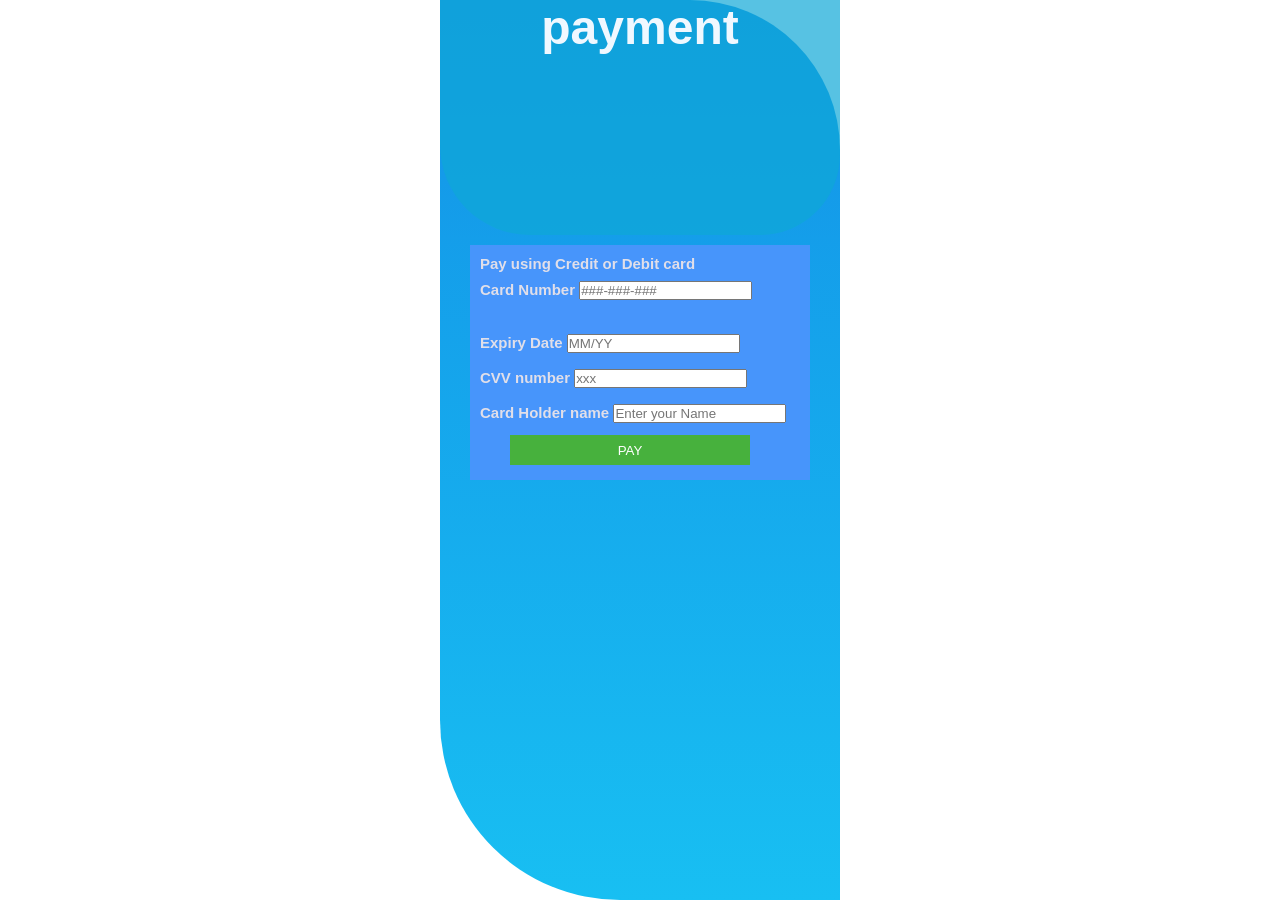
<file: payment.html>
<!DOCTYPE html>
<html lang="en">
<head>
    <meta charset="UTF-8" />
    <meta http-equiv="X-UA-Compatible" content="IE=edge" />
    <meta name="viewport" content="width=device-width, initial-scale=1.0" />
    <script src="https://js.stripe.com/v3/"></script>
    <link rel="stylesheet" href="payment.css" class="css" />
</head>

<body>
    <div class="container">
        <div class="main-content">
            <p class="text">payment</p>
        </div>

         

        <div class="card-details">
            <p>Pay using Credit or Debit card</p>

            <div class="card-number">
                <label> Card Number </label>
                <input type="text" id="cardNumber" class="card-number-field" placeholder="###-###-###" />
            </div>
            <br />
            <div class="date-number">
                <label> Expiry Date </label>
                <input type="text" id="expiryDate" class="date-number-field" placeholder="MM/YY" />
            </div>

            <div class="cvv-number">
                <label> CVV number </label>
                <input type="text" id="cvv" class="cvv-number-field" placeholder="xxx" />
            </div>
            <div class="nameholder-number">
                <label> Card Holder name </label>
                <input type="text" id="cardName" class="card-name-field" placeholder="Enter your Name" />
            </div>
            <button type="button" class="submit-now-btn" onclick="submitPayment()">PAY</button>
        </div>
    </div>

    <script>
        function initiatePayment() {
            // Replace with your server-side endpoint to generate a client token
            fetch('/generate-client-token', {
                method: 'GET',
                headers: {
                    'Content-Type': 'application/json',
                },
            })
            .then(response => response.json())
            .then(data => {
                // Initialize Stripe with the client token
                const stripe = Stripe(data.clientToken);
                const elements = stripe.elements();
                
                // Create an instance of the card Element
                const card = elements.create('card');

                // Add an instance of the card Element into the `card-element` div
                card.mount('#card-element');
            });
        }

        function submitPayment() {
            // Simulated payment processing
            const isPaymentSuccessful = true; // Set to false to simulate a failed payment

            if (isPaymentSuccessful) {
                // Redirect to Thank You page if payment is successful
                window.location.href = "thankyou.html";
            } else {
                // Handle failed payment scenario
                alert('Payment failed. Please try again.');
            }
        }
    </script>
</body>
</html>
</file>
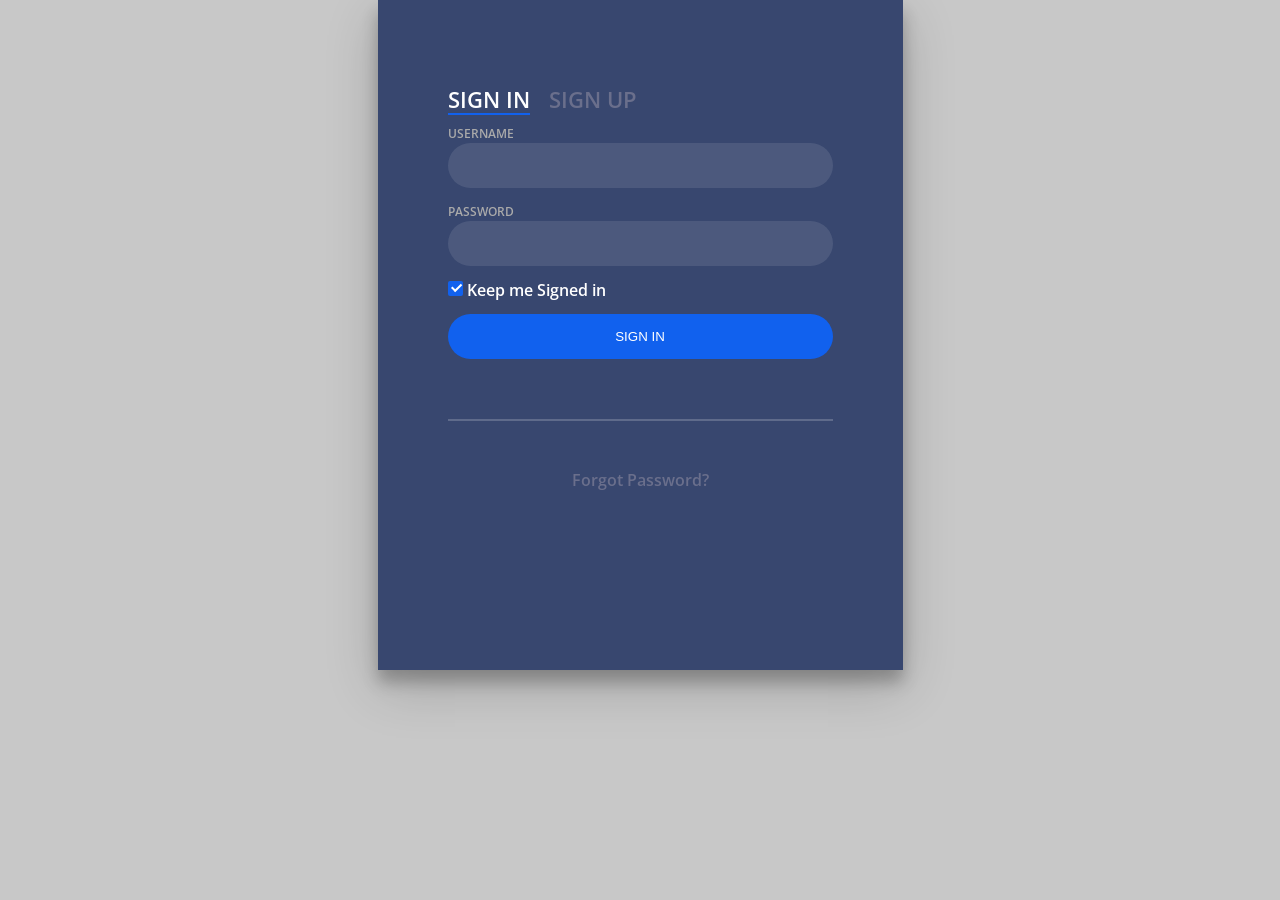
<file: signup.html>
<!DOCTYPE html>
<html lang="en" >
<head>
  <meta charset="UTF-8">
  <title>Login/Signup Form</title>
  <link rel='stylesheet' href='https://fonts.googleapis.com/css?family=Open+Sans:600'><link rel="stylesheet" href="./signup.css">

</head>
<body>
<div class="login-wrap">
	<div class="login-html">
		<input id="tab-1" type="radio" name="tab" class="sign-in" checked><label for="tab-1" class="tab">Sign In</label>
		<input id="tab-2" type="radio" name="tab" class="sign-up"><label for="tab-2" class="tab">Sign Up</label>
		<div class="login-form">
			<div class="sign-in-htm">
				<div class="group">
					<label for="user" class="label">Username</label>
					<input id="user" type="text" class="input">
				</div>
				<div class="group">
					<label for="pass" class="label">Password</label>
					<input id="pass" type="password" class="input" data-type="password">
				</div>
				<div class="group">
					<input id="check" type="checkbox" class="check" checked>
					<label for="check"><span class="icon"></span> Keep me Signed in</label>
				</div>
				<div class="group">
					<input type="submit" class="button" value="Sign In">
				</div>
				<div class="hr"></div>
				<div class="foot-lnk">
					<a href="#forgot">Forgot Password?</a>
				</div>
			</div>
			<div class="sign-up-htm">
				<div class="group">
					<label for="user" class="label">Username</label>
					<input id="user" type="text" class="input">
				</div>
				<div class="group">
					<label for="pass" class="label">Password</label>
					<input id="pass" type="password" class="input" data-type="password">
				</div>
				<div class="group">
					<label for="pass" class="label">Repeat Password</label>
					<input id="pass" type="password" class="input" data-type="password">
				</div>
				<div class="group">
					<label for="pass" class="label">Email Address</label>
					<input id="pass" type="text" class="input">
				</div>
				<div class="group">
					<input type="submit" class="button" value="Sign Up">
				</div>
				<div class="hr"></div>
				<div class="foot-lnk">
					<label for="tab-1">Already Member?</a>
				</div>
			</div>
		</div>
	</div>
</div>
  
</body>
</html>
</file>
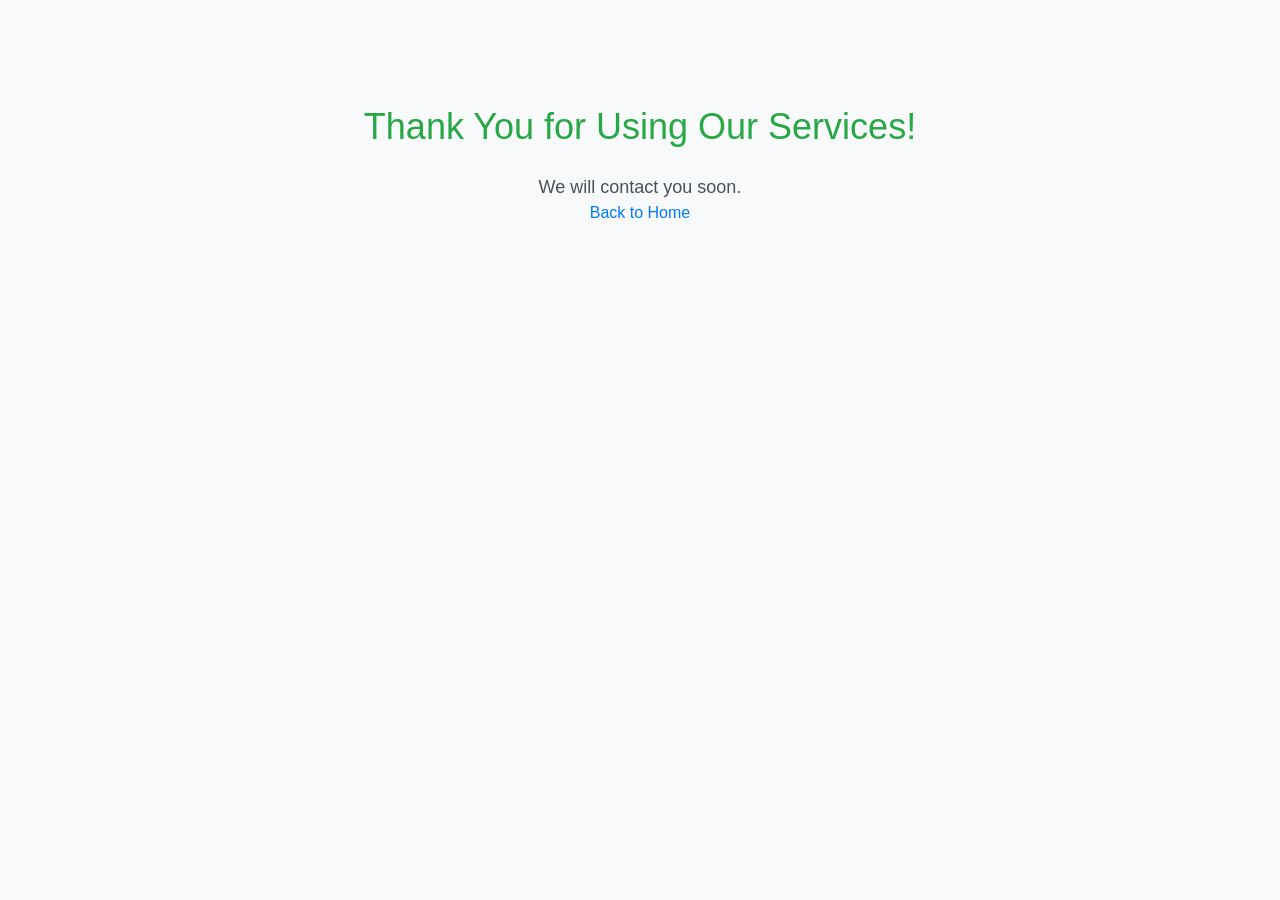
<file: thankyou.html>
<!DOCTYPE html>
<html lang="en">
<head>
    <meta charset="UTF-8">
    <meta name="viewport" content="width=device-width, initial-scale=1.0">
    <title>Thank You</title>
    <!-- Add Bootstrap CSS link -->
    <link rel="stylesheet" href="https://stackpath.bootstrapcdn.com/bootstrap/4.5.2/css/bootstrap.min.css">
    <style>
        body {
            font-family: 'Arial', sans-serif;
            background-color: #f8f9fa; /* Bootstrap background color */
        }
        .container {
            text-align: center;
            margin-top: 100px;
        }
        .thank-you {
            font-size: 36px;
            color: #28a745; /* Bootstrap success color */
        }
        .message {
            margin-top: 20px;
            font-size: 18px;
            color: #495057; /* Bootstrap text color */
        }
        .back-home {
            margin-top: 30px;
            font-size: 16px;
            color: #007bff; /* Bootstrap primary color */
        }
    </style>
</head>
<body>
    <div class="container">
        <div class="thank-you">Thank You for Using Our Services!</div>
        <div class="message">We will contact you soon.</div>
        <a href="index.html" class="back-home">Back to Home</a>
    </div>

    <!-- Add Bootstrap JS and Popper.js scripts (required for Bootstrap) -->
    <script src="https://code.jquery.com/jquery-3.5.1.slim.min.js"></script>
    <script src="https://cdn.jsdelivr.net/npm/@popperjs/core@2.9.2/dist/umd/popper.min.js"></script>
    <script src="https://stackpath.bootstrapcdn.com/bootstrap/4.5.2/js/bootstrap.min.js"></script>
</body>
</html>
</file>
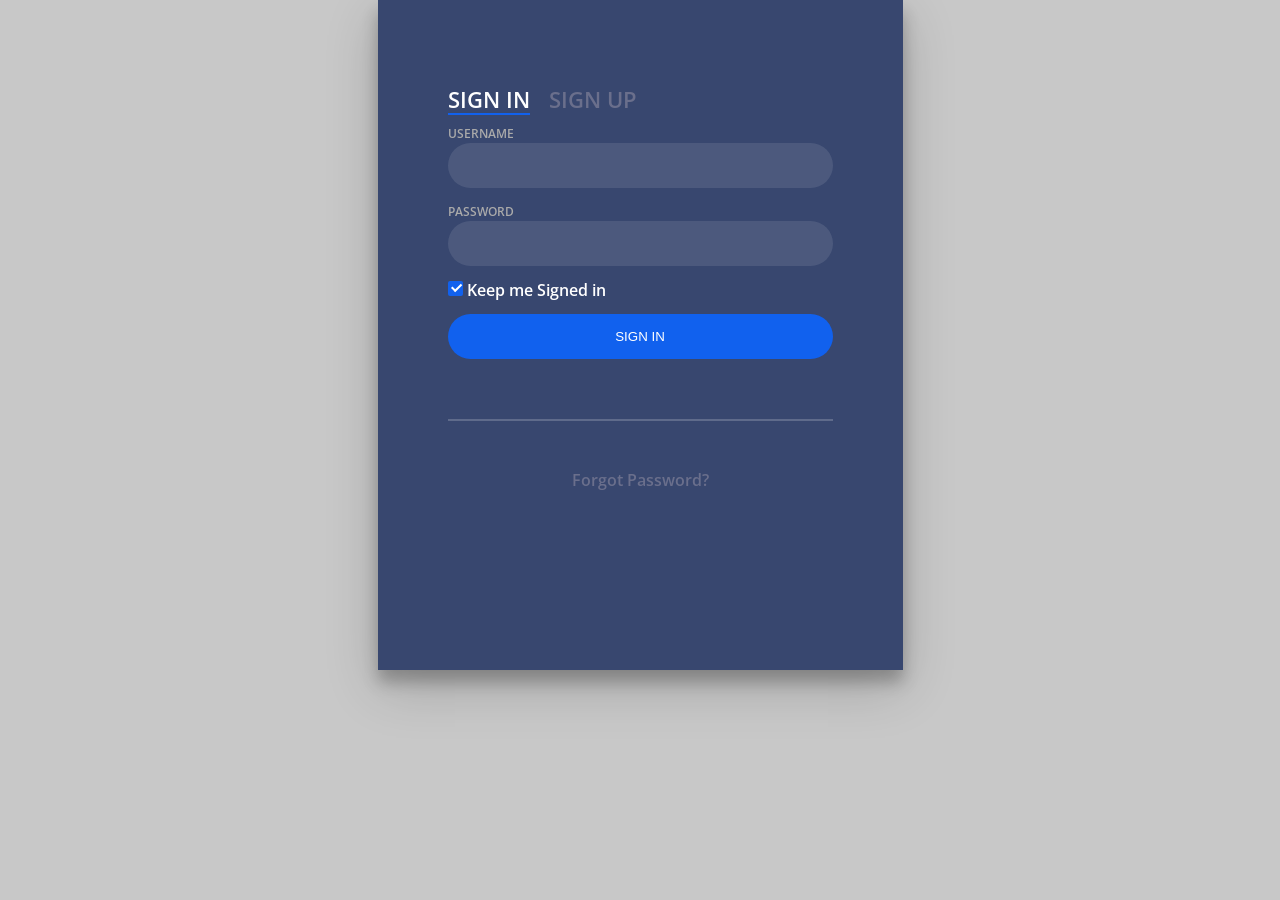
<file: signup/signup.html>
<!DOCTYPE html>
<html lang="en" >
<head>
  <meta charset="UTF-8">
  <title>Login/Signup Form</title>
  <link rel='stylesheet' href='https://fonts.googleapis.com/css?family=Open+Sans:600'><link rel="stylesheet" href="./signup.css">

</head>
<body>
<div class="login-wrap">
	<div class="login-html">
		<input id="tab-1" type="radio" name="tab" class="sign-in" checked><label for="tab-1" class="tab">Sign In</label>
		<input id="tab-2" type="radio" name="tab" class="sign-up"><label for="tab-2" class="tab">Sign Up</label>
		<div class="login-form">
			<div class="sign-in-htm">
				<div class="group">
					<label for="user" class="label">Username</label>
					<input id="user" type="text" class="input">
				</div>
				<div class="group">
					<label for="pass" class="label">Password</label>
					<input id="pass" type="password" class="input" data-type="password">
				</div>
				<div class="group">
					<input id="check" type="checkbox" class="check" checked>
					<label for="check"><span class="icon"></span> Keep me Signed in</label>
				</div>
				<div class="group">
					<input type="submit" class="button" value="Sign In">
				</div>
				<div class="hr"></div>
				<div class="foot-lnk">
					<a href="#forgot">Forgot Password?</a>
				</div>
			</div>
			<div class="sign-up-htm">
				<div class="group">
					<label for="user" class="label">Username</label>
					<input id="user" type="text" class="input">
				</div>
				<div class="group">
					<label for="pass" class="label">Password</label>
					<input id="pass" type="password" class="input" data-type="password">
				</div>
				<div class="group">
					<label for="pass" class="label">Repeat Password</label>
					<input id="pass" type="password" class="input" data-type="password">
				</div>
				<div class="group">
					<label for="pass" class="label">Email Address</label>
					<input id="pass" type="text" class="input">
				</div>
				<div class="group">
					<input type="submit" class="button" value="Sign Up">
				</div>
				<div class="hr"></div>
				<div class="foot-lnk">
					<label for="tab-1">Already Member?</a>
				</div>
			</div>
		</div>
	</div>
</div>
  
</body>
</html>

</div>
  
</body>
</html>
</file>
<file: styles.css>
body {
    margin: 0;
    font-family: 'Inter', sans-serif; /* Assuming you have the Inter font available */
}

.main-header {
    height: 89px;
    background-color: #bebcbc; /* Set the background color to #bebcbc */
}

.main-body {
    padding: 20px; /* Add padding to provide some space around the content */
}

.location-icon {
    margin-right: 15px;
    width: 29px;
    height: 31px;
}

.search-icon {
    margin-left: 15px;
    width: 29px;
    height: 25px;
}

.dropdown.location-dropdown {
    position: relative;
}

.dropdown.location-dropdown .dropdown-menu {
    position: absolute;
    top: 100%;
    left: 0;
}

/* You can adjust the following styles based on your preferences */

.navbar-brand {
    margin-right: 20px;
}

.navbar-nav {
    display: flex;
    align-items: center;
}

.navbar-nav .nav-item {
    margin-right: 20px;
}

.btn-success,
.btn-light {
    border-radius: 30px;
    margin-right: 60px; /* Adjusted the margin to 60px to shift 40 pixels to the right */
}

.btn-light img {
    max-height: 100%;
}

.whatsapp-button {
    margin-right: 10px;
}

.login-button {
    margin-left: auto;
}

.h2-container {
    margin-top: 10px;
}
h2 {
    font-weight: bold;
    font-style: italic;
    text-align: center;
}

.rectangle-container {
    display: flex;
    justify-content: space-between;
    margin: 60px auto; /* Adjust the margin as needed */
}

.rectangle {
    width: 349px;
    height: 164px;
    display: flex;
}

.left-rectangle {
    margin-right: 10px; /* Adjust margin to bring it closer to the middle */
    margin-left: 75px;
}

.right-rectangle {
    margin-left: 10px; /* Adjust margin to bring it closer to the middle */
    margin-right:75px;
}

.color-part {
    flex: 1;
    padding: 10px; /* Add padding for spacing and aesthetics */
}

.image-part {
    flex: 1;
}

.btn-book {
    width: 81px;
    height: 24px;
    margin-top: 10px; /* Adjust margin as needed */
    color: white; /* Set text color to white */
    display: flex;
    justify-content: center;
    align-items: center;
}

.h1-container {
    margin-top: 100px; /* Adjust margin as needed */
    margin-left: 20px; /* Adjust margin as needed */
    margin-bottom: 20px;
}

h1 {
    font-weight: bold;
    font-style: italic;
}

.main-content-container {
    display: flex;
    justify-content: space-between;
    align-items: flex-start; /* Align items to the top */
}

/* Styles for the icon container */
.icon-container {
    margin-left: 20px;
    background-color: white; /* Set background color to white */
    width: 600px; /* Set width to 600 pixels */
    padding: 20px; /* Add padding for spacing and aesthetics */
}

.icon-group {
    display: flex;
    flex-direction: row; /* Change flex direction to row */
    margin-top: 20px; /* Adjust margin as needed */
}

/* Styles for each icon */
.icon {
    text-align: center;
}

.icon img {
    width: 150px;
    height: 150px;
    border-radius: 10px; /* Add rounded corners */
    margin-right: 20px; /* Adjust margin between icons */
}

/* Cleaners Image */
.cleaners-image {
    margin-left: 20px; /* Adjust margin as needed */
    margin-right: 50px;
}

.icon-button {
    text-decoration: none;
    color: inherit;
    cursor: pointer;
    transition: transform 0.2s ease-in-out;
}

.image-grid {
    display: flex;
    justify-content: space-between;
    flex-wrap: wrap; /* Allow images to wrap to the next line */
    margin: 20px; /* Adjust margin as needed */
}

/* Styles for each image container */
.image-container {
    width: calc(50% - 10px); /* Set width to 50% with margin in between */
    margin-bottom: 20px; /* Adjust margin as needed */
    position: relative; /* Add relative positioning to position the button */
}

/* Styles for the click-me button */
.click-me {
    position: absolute;
    top: 60%; /* Adjust the top position to move the button slightly downwards */
    left: 10px; /* Adjust the left position to move the button to the far left */
    transform: translateY(-50%);
    background-color:#033652;
    ;
    color: white;
    padding: 10px;
    text-decoration: none;
    font-weight: bold;
    opacity: 2; /* Visible by default */
    transition: opacity 0.3s ease-in-out;
}

.secondary-body {
    background-color: #8B8787;
    display: flex;
    justify-content: space-between;
    padding: 20px;
}

/* Styles for the left div */
.left-div {
    color: black;
}

.left-heading {
    font-weight: bold;
    font-style: italic;
}

.grid-container {
    display: grid;
    grid-template-columns: repeat(2, 220px);
    grid-gap: 20px;
}

.grid-item {
    background-color: white;
    border-radius: 10px;
    padding: 10px;
    text-align: center;
}

/* Styles for the right div */
.right-div {
    color: black;
}

.right-heading {
    font-weight: bold;
}

.request-form {
    background-color: white;
    border-radius: 10px;
    padding: 20px;
    width: 565px;
}

.request-form label {
    display: block;
    margin-bottom: 10px;
}

.request-form input,
.request-form select {
    width: 100%;
    padding: 10px;
    margin-bottom: 15px;
    border: 1px solid #ccc;
    border-radius: 5px;
}

.service-request-button {
    background-color: blue;
    color: white;
    padding: 10px;
    border: none;
    border-radius: 5px;
    cursor: pointer;
}
</file>
<file: payment.css>
/*Filename: style.css File */
* {
	margin: 0;
	padding: 0;
}

body {
	font-family: "Segoe UI", Tahoma, Geneva, Verdana, sans-serif;
	font-weight: bold;
}

.container {
	height: 900px;
	width: 400px;
	background-image: linear-gradient(#1392e7, #18bff2);
	top: 50%;
	left: 50%;
	position: absolute;
	transform: translate(-50%, -50%);
	position: absolute;
	border-bottom-left-radius: 180px;
	border-top-right-radius: 150px;
}

.main-content {
	height: 235px;
	background-color: #0fa8d7b2;
	border-bottom-left-radius: 90px;
	border-bottom-right-radius: 80px;
	border-top: #15d3e5;
}

.text {
	text-align: center;
	font-size: 300%;
	text-decoration: aliceblue;
	color: aliceblue;
}

.course {
	color: rgb(58, 13, 127);
	font-size: 25px;
	font-weight: bolder;
}

.centre-content {
	height: 180px;
	margin: -70px 30px 20px;
	color: aliceblue;
	text-align: center;
	font-size: 20px;
	border-radius: 25px;
	padding-top: 0.5px;
	background-image: linear-gradient(#d6f7de, #b0efbf);
}

.centre-content-h1 {
	padding-top: 30px;
	padding-bottom: 30px;
	font-weight: normal;
}

.price {
	font-size: 60px;
	margin-left: 5px;
	bottom: 15px;
	position: relative;
}

.pay-now-btn {
	cursor: pointer;
	color: #fff;
	height: 50px;
	width: 290px;
	border: none;
	margin: 5px 30px;
	background-color: rgb(125, 237, 115);
	position: relative;
}

.card-details {
	background: rgb(71, 149, 251);
	color: rgb(225, 223, 233);
	margin: 10px 30px;
	padding: 10px;
	/* border-bottom-left-radius: 80px; */
}

.card-details p {
	font-size: 15px;
}

.card-details label {
	font-size: 15px;
	line-height: 35px;
}

.submit-now-btn {
	cursor: pointer;
	color: #fff;
	height: 30px;
	width: 240px;
	border: none;
	margin: 5px 30px;
	background-color: rgb(71, 177, 61);
}
</file>
<file: signup.css>
body{
	margin:0;
	color:#6a6f8c;
	background:#c8c8c8;
	font:600 16px/18px 'Open Sans',sans-serif;
}
*,:after,:before{box-sizing:border-box}
.clearfix:after,.clearfix:before{content:'';display:table}
.clearfix:after{clear:both;display:block}
a{color:inherit;text-decoration:none}

.login-wrap{
	width:100%;
	margin:auto;
	max-width:525px;
	min-height:670px;
	position:relative;
	background:url(https://raw.githubusercontent.com/khadkamhn/day-01-login-form/master/img/bg.jpg) no-repeat center;
	box-shadow:0 12px 15px 0 rgba(0,0,0,.24),0 17px 50px 0 rgba(0,0,0,.19);
}
.login-html{
	width:100%;
	height:100%;
	position:absolute;
	padding:90px 70px 50px 70px;
	background:rgba(40,57,101,.9);
}
.login-html .sign-in-htm,
.login-html .sign-up-htm{
	top:0;
	left:0;
	right:0;
	bottom:0;
	position:absolute;
	transform:rotateY(180deg);
	-webkit-backface-visibility:hidden;
	        backface-visibility:hidden;
	transition:all .4s linear;
}
.login-html .sign-in,
.login-html .sign-up,
.login-form .group .check{
	display:none;
}
.login-html .tab,
.login-form .group .label,
.login-form .group .button{
	text-transform:uppercase;
}
.login-html .tab{
	font-size:22px;
	margin-right:15px;
	padding-bottom:5px;
	margin:0 15px 10px 0;
	display:inline-block;
	border-bottom:2px solid transparent;
}
.login-html .sign-in:checked + .tab,
.login-html .sign-up:checked + .tab{
	color:#fff;
	border-color:#1161ee;
}
.login-form{
	min-height:345px;
	position:relative;
	perspective:1000px;
	transform-style:preserve-3d;
}
.login-form .group{
	margin-bottom:15px;
}
.login-form .group .label,
.login-form .group .input,
.login-form .group .button{
	width:100%;
	color:#fff;
	display:block;
}
.login-form .group .input,
.login-form .group .button{
	border:none;
	padding:15px 20px;
	border-radius:25px;
	background:rgba(255,255,255,.1);
}
.login-form .group input[data-type="password"]{
	text-security:circle;
	-webkit-text-security:circle;
}
.login-form .group .label{
	color:#aaa;
	font-size:12px;
}
.login-form .group .button{
	background:#1161ee;
}
.login-form .group label .icon{
	width:15px;
	height:15px;
	border-radius:2px;
	position:relative;
	display:inline-block;
	background:rgba(255,255,255,.1);
}
.login-form .group label .icon:before,
.login-form .group label .icon:after{
	content:'';
	width:10px;
	height:2px;
	background:#fff;
	position:absolute;
	transition:all .2s ease-in-out 0s;
}
.login-form .group label .icon:before{
	left:3px;
	width:5px;
	bottom:6px;
	transform:scale(0) rotate(0);
}
.login-form .group label .icon:after{
	top:6px;
	right:0;
	transform:scale(0) rotate(0);
}
.login-form .group .check:checked + label{
	color:#fff;
}
.login-form .group .check:checked + label .icon{
	background:#1161ee;
}
.login-form .group .check:checked + label .icon:before{
	transform:scale(1) rotate(45deg);
}
.login-form .group .check:checked + label .icon:after{
	transform:scale(1) rotate(-45deg);
}
.login-html .sign-in:checked + .tab + .sign-up + .tab + .login-form .sign-in-htm{
	transform:rotate(0);
}
.login-html .sign-up:checked + .tab + .login-form .sign-up-htm{
	transform:rotate(0);
}

.hr{
	height:2px;
	margin:60px 0 50px 0;
	background:rgba(255,255,255,.2);
}
.foot-lnk{
	text-align:center;
}
</file>
<file: signup/signup.css>
body{
	margin:0;
	color:#6a6f8c;
	background:#c8c8c8;
	font:600 16px/18px 'Open Sans',sans-serif;
}
*,:after,:before{box-sizing:border-box}
.clearfix:after,.clearfix:before{content:'';display:table}
.clearfix:after{clear:both;display:block}
a{color:inherit;text-decoration:none}

.login-wrap{
	width:100%;
	margin:auto;
	max-width:525px;
	min-height:670px;
	position:relative;
	background: no-repeat center;
	box-shadow:0 12px 15px 0 rgba(0,0,0,.24),0 17px 50px 0 rgba(0,0,0,.19);
}
.login-html{
	width:100%;
	height:100%;
	position:absolute;
	padding:90px 70px 50px 70px;
	background:rgba(40,57,101,.9);
}
.login-html .sign-in-htm,
.login-html .sign-up-htm{
	top:0;
	left:0;
	right:0;
	bottom:0;
	position:absolute;
	transform:rotateY(180deg);
	-webkit-backface-visibility:hidden;
	        backface-visibility:hidden;
	transition:all .4s linear;
}
.login-html .sign-in,
.login-html .sign-up,
.login-form .group .check{
	display:none;
}
.login-html .tab,
.login-form .group .label,
.login-form .group .button{
	text-transform:uppercase;
}
.login-html .tab{
	font-size:22px;
	margin-right:15px;
	padding-bottom:5px;
	margin:0 15px 10px 0;
	display:inline-block;
	border-bottom:2px solid transparent;
}
.login-html .sign-in:checked + .tab,
.login-html .sign-up:checked + .tab{
	color:#fff;
	border-color:#1161ee;
}
.login-form{
	min-height:345px;
	position:relative;
	perspective:1000px;
	transform-style:preserve-3d;
}
.login-form .group{
	margin-bottom:15px;
}
.login-form .group .label,
.login-form .group .input,
.login-form .group .button{
	width:100%;
	color:#fff;
	display:block;
}
.login-form .group .input,
.login-form .group .button{
	border:none;
	padding:15px 20px;
	border-radius:25px;
	background:rgba(255,255,255,.1);
}
.login-form .group input[data-type="password"]{
	text-security:circle;
	-webkit-text-security:circle;
}
.login-form .group .label{
	color:#aaa;
	font-size:12px;
}
.login-form .group .button{
	background:#1161ee;
}
.login-form .group label .icon{
	width:15px;
	height:15px;
	border-radius:2px;
	position:relative;
	display:inline-block;
	background:rgba(255,255,255,.1);
}
.login-form .group label .icon:before,
.login-form .group label .icon:after{
	content:'';
	width:10px;
	height:2px;
	background:#fff;
	position:absolute;
	transition:all .2s ease-in-out 0s;
}
.login-form .group label .icon:before{
	left:3px;
	width:5px;
	bottom:6px;
	transform:scale(0) rotate(0);
}
.login-form .group label .icon:after{
	top:6px;
	right:0;
	transform:scale(0) rotate(0);
}
.login-form .group .check:checked + label{
	color:#fff;
}
.login-form .group .check:checked + label .icon{
	background:#1161ee;
}
.login-form .group .check:checked + label .icon:before{
	transform:scale(1) rotate(45deg);
}
.login-form .group .check:checked + label .icon:after{
	transform:scale(1) rotate(-45deg);
}
.login-html .sign-in:checked + .tab + .sign-up + .tab + .login-form .sign-in-htm{
	transform:rotate(0);
}
.login-html .sign-up:checked + .tab + .login-form .sign-up-htm{
	transform:rotate(0);
}

.hr{
	height:2px;
	margin:60px 0 50px 0;
	background:rgba(255,255,255,.2);
}
.foot-lnk{
	text-align:center;
}
</file>
